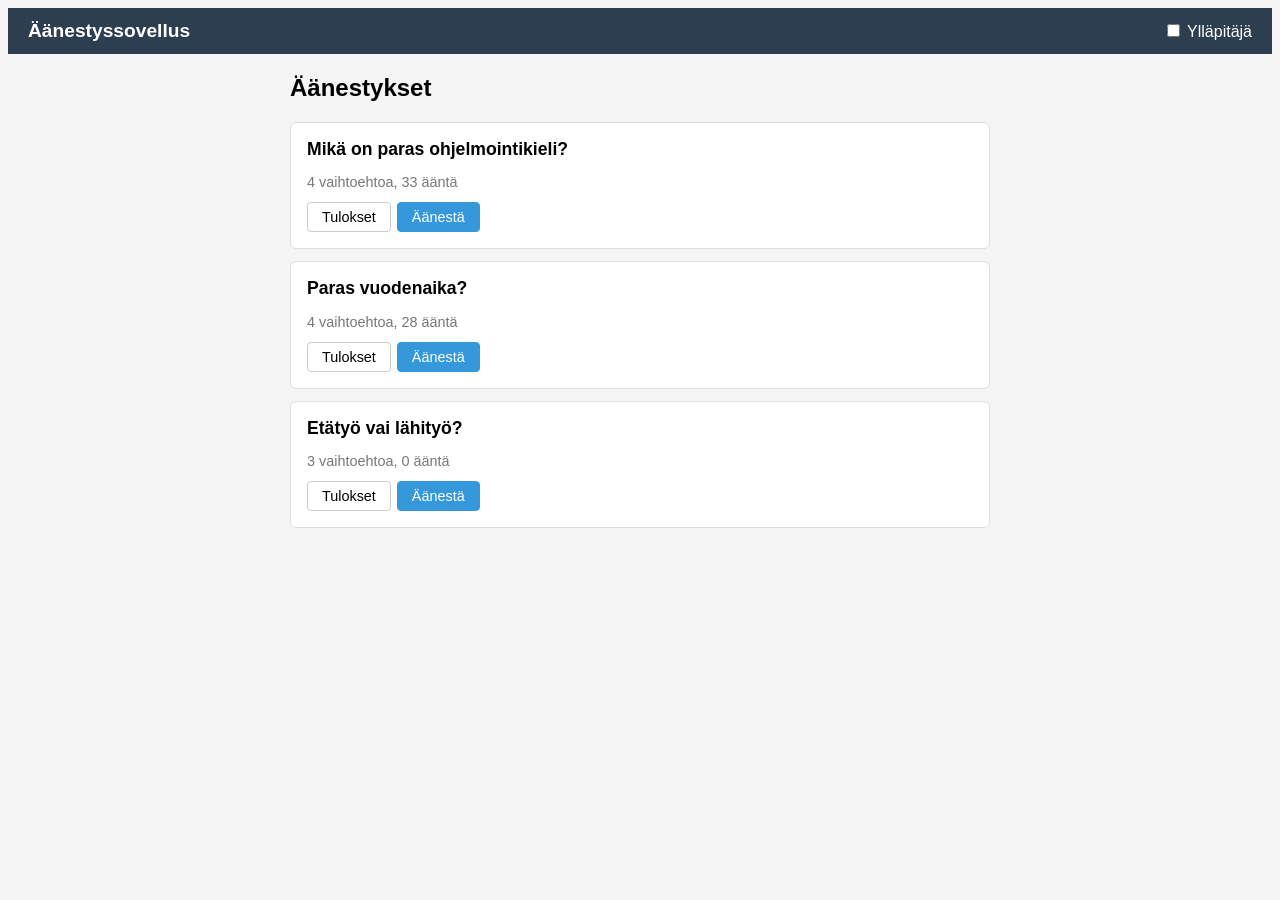
<file: index.html>
<!DOCTYPE html>
<html lang="fi">
<head>
    <meta charset="UTF-8">
    <meta name="viewport" content="width=device-width, initial-scale=1.0">
    <title>Äänestyssovellus</title>
    <link rel="stylesheet" href="styles.css">
</head>
<body>

<nav>
    <h1>Äänestyssovellus</h1>
    <div>
        <label>
            <input type="checkbox" id="admin-toggle"> Ylläpitäjä
        </label>
    </div>
</nav>

<div id="app"></div>

<!-- Poiston vahvistus -->
<div class="overlay" id="delete-overlay">
    <div class="modal-box">
        <h3>Vahvista poistaminen</h3>
        <p>Haluatko varmasti poistaa tämän äänestyksen?</p>
        <div class="buttons">
            <button class="btn btn-secondary" onclick="closeDeleteModal()">Peruuta</button>
            <button class="btn btn-danger" onclick="doDelete()">Poista</button>
        </div>
    </div>
</div>

<script>
// Tila
let polls = [
    {
        id: 1,
        title: "Mikä on paras ohjelmointikieli?",
        options: [
            { name: "Python", votes: 12 },
            { name: "JavaScript", votes: 9 },
            { name: "Java", votes: 5 },
            { name: "C#", votes: 7 }
        ]
    },
    {
        id: 2,
        title: "Paras vuodenaika?",
        options: [
            { name: "Kevät", votes: 4 },
            { name: "Kesä", votes: 15 },
            { name: "Syksy", votes: 6 },
            { name: "Talvi", votes: 3 }
        ]
    },
    {
        id: 3,
        title: "Etätyö vai lähityö?",
        options: [
            { name: "Etätyö", votes: 0 },
            { name: "Lähityö", votes: 0 },
            { name: "Hybridityö", votes: 0 }
        ]
    }
];

let nextId = 4;
let votedPolls = new Set();
let isAdmin = false;
let view = "list";
let currentPoll = null;
let selectedOption = null;
let deleteTargetId = null;

const app = document.getElementById("app");

document.getElementById("admin-toggle").addEventListener("change", function() {
    isAdmin = this.checked;
    render();
});

// Ilmoitus
function showToast(msg, type) {
    const t = document.createElement("div");
    t.className = "toast " + (type || "success");
    t.textContent = msg;
    document.body.appendChild(t);
    setTimeout(() => t.remove(), 2500);
}

// Poisto-modaali
function openDeleteModal(id) {
    deleteTargetId = id;
    document.getElementById("delete-overlay").classList.add("active");
}

function closeDeleteModal() {
    deleteTargetId = null;
    document.getElementById("delete-overlay").classList.remove("active");
}

function doDelete() {
    polls = polls.filter(p => p.id !== deleteTargetId);
    closeDeleteModal();
    showToast("Äänestys poistettu", "danger");
    render();
}

// Navigointi
function goList() { view = "list"; selectedOption = null; render(); }
function goVote(id) { view = "vote"; currentPoll = id; selectedOption = null; render(); }
function goResults(id) { view = "results"; currentPoll = id; render(); }
function goCreate() { view = "create"; render(); }

// Äänestä
function selectOption(i) { selectedOption = i; render(); }

function submitVote() {
    if (selectedOption === null) {
        showToast("Valitse vaihtoehto ennen äänestämistä", "warning");
        return;
    }
    const poll = polls.find(p => p.id === currentPoll);
    if (!poll) return;
    poll.options[selectedOption].votes++;
    votedPolls.add(poll.id);
    showToast("Äänesi on tallennettu!");
    goResults(poll.id);
}

// Luo äänestys
function addOptionField() {
    const c = document.getElementById("options-container");
    const n = c.querySelectorAll("input").length + 1;
    const row = document.createElement("div");
    row.className = "option-input-row";
    row.innerHTML = '<input type="text" placeholder="Vaihtoehto ' + n + '"><button class="btn" onclick="removeOptionField(this)">X</button>';
    c.appendChild(row);
}

function removeOptionField(btn) {
    const c = document.getElementById("options-container");
    if (c.querySelectorAll(".option-input-row").length > 2) {
        btn.parentElement.remove();
    } else {
        showToast("Vähintään kaksi vaihtoehtoa", "warning");
    }
}

function submitCreate() {
    const title = document.getElementById("poll-title").value.trim();
    const errEl = document.getElementById("create-error");
    errEl.textContent = "";

    if (!title) { errEl.textContent = "Syötä äänestyksen otsikko."; return; }

    const inputs = document.querySelectorAll("#options-container input");
    const names = [];
    inputs.forEach(inp => { if (inp.value.trim()) names.push(inp.value.trim()); });

    if (names.length < 2) { errEl.textContent = "Lisää vähintään kaksi vaihtoehtoa."; return; }

    polls.push({ id: nextId++, title: title, options: names.map(n => ({ name: n, votes: 0 })) });
    showToast("Äänestys luotu!");
    goList();
}

// Apufunktio
function esc(s) {
    const d = document.createElement("div");
    d.textContent = s;
    return d.innerHTML;
}

// Piirto
function render() {
    if (view === "list") renderList();
    else if (view === "vote") renderVote();
    else if (view === "results") renderResults();
    else if (view === "create") renderCreate();
}

function renderList() {
    let h = '<h2>Äänestykset</h2>';
    if (isAdmin) h += '<button class="btn btn-primary" onclick="goCreate()">+ Luo uusi äänestys</button>';

    if (polls.length === 0) {
        h += '<p>Ei äänestyksiä.</p>';
    } else {
        for (const p of polls) {
            const total = p.options.reduce((s, o) => s + o.votes, 0);
            const voted = votedPolls.has(p.id);
            h += '<div class="poll-card">';
            h += '<h3>' + esc(p.title) + '</h3>';
            h += '<p class="info">' + p.options.length + ' vaihtoehtoa, ' + total + ' ääntä</p>';
            h += '<button class="btn" onclick="goResults(' + p.id + ')">Tulokset</button>';
            if (!voted) h += '<button class="btn btn-primary" onclick="goVote(' + p.id + ')">Äänestä</button>';
            else h += ' <span style="color:green;">Äänestit</span>';
            if (isAdmin) h += '<button class="btn btn-danger" onclick="openDeleteModal(' + p.id + ')">Poista</button>';
            h += '</div>';
        }
    }
    app.innerHTML = h;
}

function renderVote() {
    const poll = polls.find(p => p.id === currentPoll);
    if (!poll) { goList(); return; }
    if (votedPolls.has(poll.id)) { showToast("Olet jo äänestänyt tässä äänestyksessä", "warning"); goResults(poll.id); return; }

    let h = '<span class="back-link" onclick="goList()">← Takaisin</span>';
    h += '<h2>' + esc(poll.title) + '</h2>';
    h += '<p>Valitse vaihtoehto:</p>';

    for (let i = 0; i < poll.options.length; i++) {
        const sel = selectedOption === i ? " selected" : "";
        h += '<button class="option-btn' + sel + '" onclick="selectOption(' + i + ')">' + esc(poll.options[i].name) + '</button>';
    }
    h += '<br><button class="btn btn-primary" onclick="submitVote()">Äänestä</button>';
    app.innerHTML = h;
}

function renderResults() {
    const poll = polls.find(p => p.id === currentPoll);
    if (!poll) { goList(); return; }
    const total = poll.options.reduce((s, o) => s + o.votes, 0);

    let h = '<span class="back-link" onclick="goList()">← Takaisin</span>';
    h += '<h2>' + esc(poll.title) + '</h2>';
    h += '<p>Yhteensä ' + total + ' ääntä</p>';

    if (total === 0) {
        h += '<p>Ei vielä ääniä.</p>';
    } else {
        const colors = ["#3498db", "#27ae60", "#f39c12", "#e74c3c", "#9b59b6", "#e67e22"];
        for (let i = 0; i < poll.options.length; i++) {
            const o = poll.options[i];
            const pct = ((o.votes / total) * 100).toFixed(1);
            h += '<div class="result-row">';
            h += '<div class="label"><span>' + esc(o.name) + '</span><span>' + o.votes + ' ääntä (' + pct + ' %)</span></div>';
            h += '<div class="bar-bg"><div class="bar-fill" style="width:' + pct + '%;background:' + colors[i % colors.length] + ';">' + pct + '%</div></div>';
            h += '</div>';
        }
    }
    app.innerHTML = h;
}

function renderCreate() {
    let h = '<span class="back-link" onclick="goList()">← Takaisin</span>';
    h += '<h2>Luo uusi äänestys</h2>';
    h += '<div class="form-group"><label>Otsikko</label><input type="text" id="poll-title" placeholder="Kirjoita otsikko..."></div>';
    h += '<div class="form-group"><label>Vaihtoehdot</label>';
    h += '<div id="options-container">';
    h += '<div class="option-input-row"><input type="text" placeholder="Vaihtoehto 1"><button class="btn" onclick="removeOptionField(this)">X</button></div>';
    h += '<div class="option-input-row"><input type="text" placeholder="Vaihtoehto 2"><button class="btn" onclick="removeOptionField(this)">X</button></div>';
    h += '</div>';
    h += '<button class="btn" onclick="addOptionField()">+ Lisää vaihtoehto</button></div>';
    h += '<div class="error-msg" id="create-error"></div>';
    h += '<button class="btn btn-primary" onclick="submitCreate()">Luo äänestys</button>';
    app.innerHTML = h;
}

render();
</script>

</body>
</html>
</file>
<file: styles.css>
body {
    background: #f5f5f5;
    font-family: 'Segoe UI', Arial, sans-serif;
}

nav {
    background: #2c3e50;
    color: white;
    padding: 12px 20px;
    display: flex;
    justify-content: space-between;
    align-items: center;
}

nav h1 {
    margin: 0;
    font-size: 1.2rem;
}

nav label {
    color: white;
    cursor: pointer;
}

#app {
    max-width: 700px;
    margin: 20px auto;
    padding: 0 16px;
}

.poll-card {
    background: white;
    border: 1px solid #ddd;
    border-radius: 6px;
    padding: 16px;
    margin-bottom: 12px;
}

.poll-card h3 {
    margin: 0 0 8px 0;
    font-size: 1.1rem;
}

.poll-card .info {
    color: #777;
    font-size: 0.9rem;
    margin-bottom: 12px;
}

.poll-card button {
    margin-right: 6px;
}

.btn {
    padding: 6px 14px;
    border: 1px solid #ccc;
    border-radius: 4px;
    cursor: pointer;
    font-size: 0.9rem;
    background: white;
}

.btn-primary {
    background: #3498db;
    color: white;
    border-color: #3498db;
}

.btn-danger {
    background: #e74c3c;
    color: white;
    border-color: #e74c3c;
}

.btn-secondary {
    background: #95a5a6;
    color: white;
    border-color: #95a5a6;
}

.option-btn {
    display: block;
    width: 100%;
    text-align: left;
    padding: 10px 14px;
    margin-bottom: 6px;
    border: 2px solid #ddd;
    border-radius: 4px;
    background: white;
    cursor: pointer;
    font-size: 1rem;
}

.option-btn:hover {
    border-color: #3498db;
}

.option-btn.selected {
    border-color: #3498db;
    background: #eaf2fb;
    font-weight: bold;
}

.result-row {
    margin-bottom: 10px;
}

.result-row .label {
    display: flex;
    justify-content: space-between;
    margin-bottom: 4px;
    font-size: 0.95rem;
}

.bar-bg {
    background: #e0e0e0;
    border-radius: 4px;
    height: 22px;
    overflow: hidden;
}

.bar-fill {
    height: 100%;
    border-radius: 4px;
    background: #3498db;
    text-align: center;
    color: white;
    font-size: 0.8rem;
    line-height: 22px;
    min-width: fit-content;
    padding: 0 6px;
}

.form-group {
    margin-bottom: 12px;
}

.form-group label {
    display: block;
    font-weight: bold;
    margin-bottom: 4px;
}

.form-group input {
    width: 100%;
    padding: 8px;
    border: 1px solid #ccc;
    border-radius: 4px;
    font-size: 1rem;
    box-sizing: border-box;
}

.option-input-row {
    display: flex;
    gap: 6px;
    margin-bottom: 6px;
}

.option-input-row input {
    flex: 1;
    padding: 8px;
    border: 1px solid #ccc;
    border-radius: 4px;
    font-size: 1rem;
}

.back-link {
    color: #3498db;
    cursor: pointer;
    display: inline-block;
    margin-bottom: 12px;
}

.toast {
    position: fixed;
    top: 60px;
    right: 20px;
    padding: 10px 16px;
    border-radius: 4px;
    color: white;
    font-size: 0.9rem;
    z-index: 999;
}

.toast.success { background: #27ae60; }
.toast.danger { background: #e74c3c; }
.toast.warning { background: #f39c12; }

.overlay {
    display: none;
    position: fixed;
    top: 0; left: 0; right: 0; bottom: 0;
    background: rgba(0,0,0,0.4);
    z-index: 998;
    justify-content: center;
    align-items: center;
}

.overlay.active {
    display: flex;
}

.modal-box {
    background: white;
    border-radius: 6px;
    padding: 24px;
    max-width: 400px;
    width: 90%;
}

.modal-box h3 {
    margin-top: 0;
}

.modal-box .buttons {
    margin-top: 16px;
    text-align: right;
}

.error-msg {
    color: #e74c3c;
    margin-top: 8px;
}
</file>
